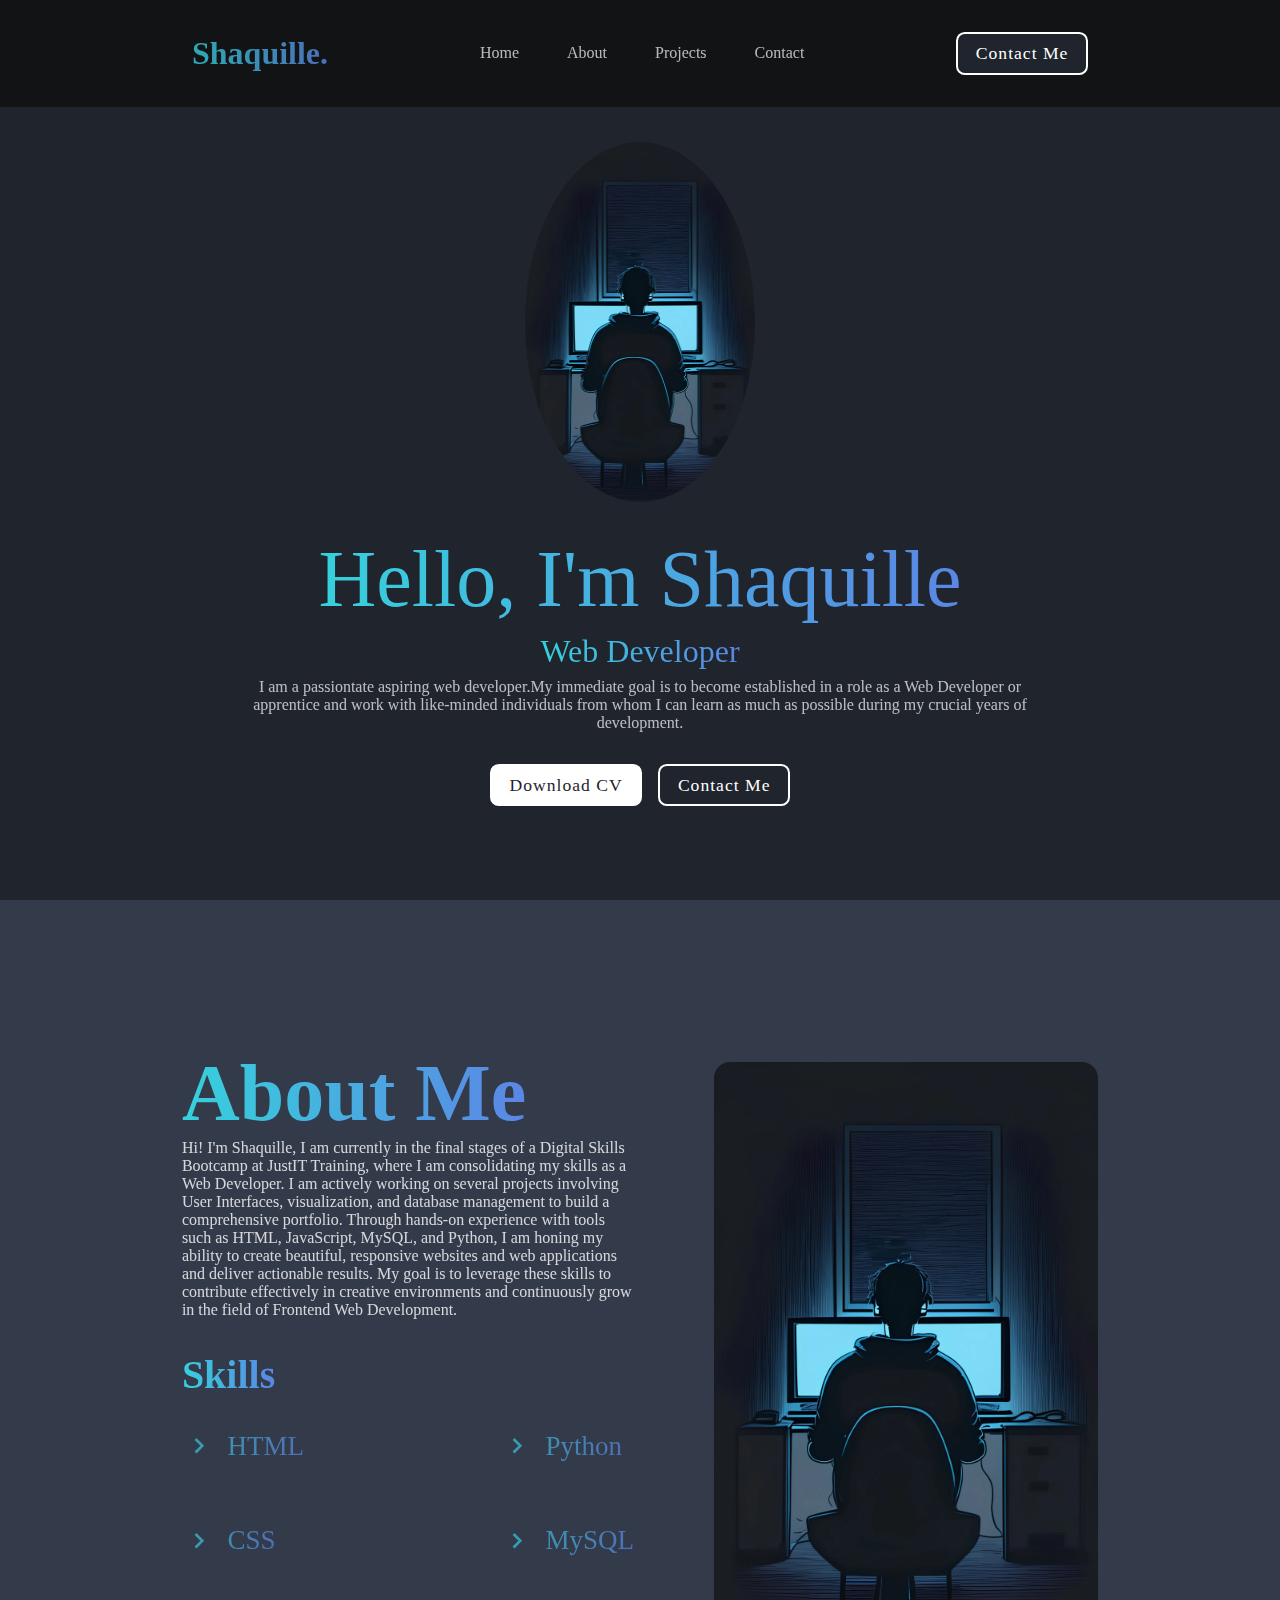
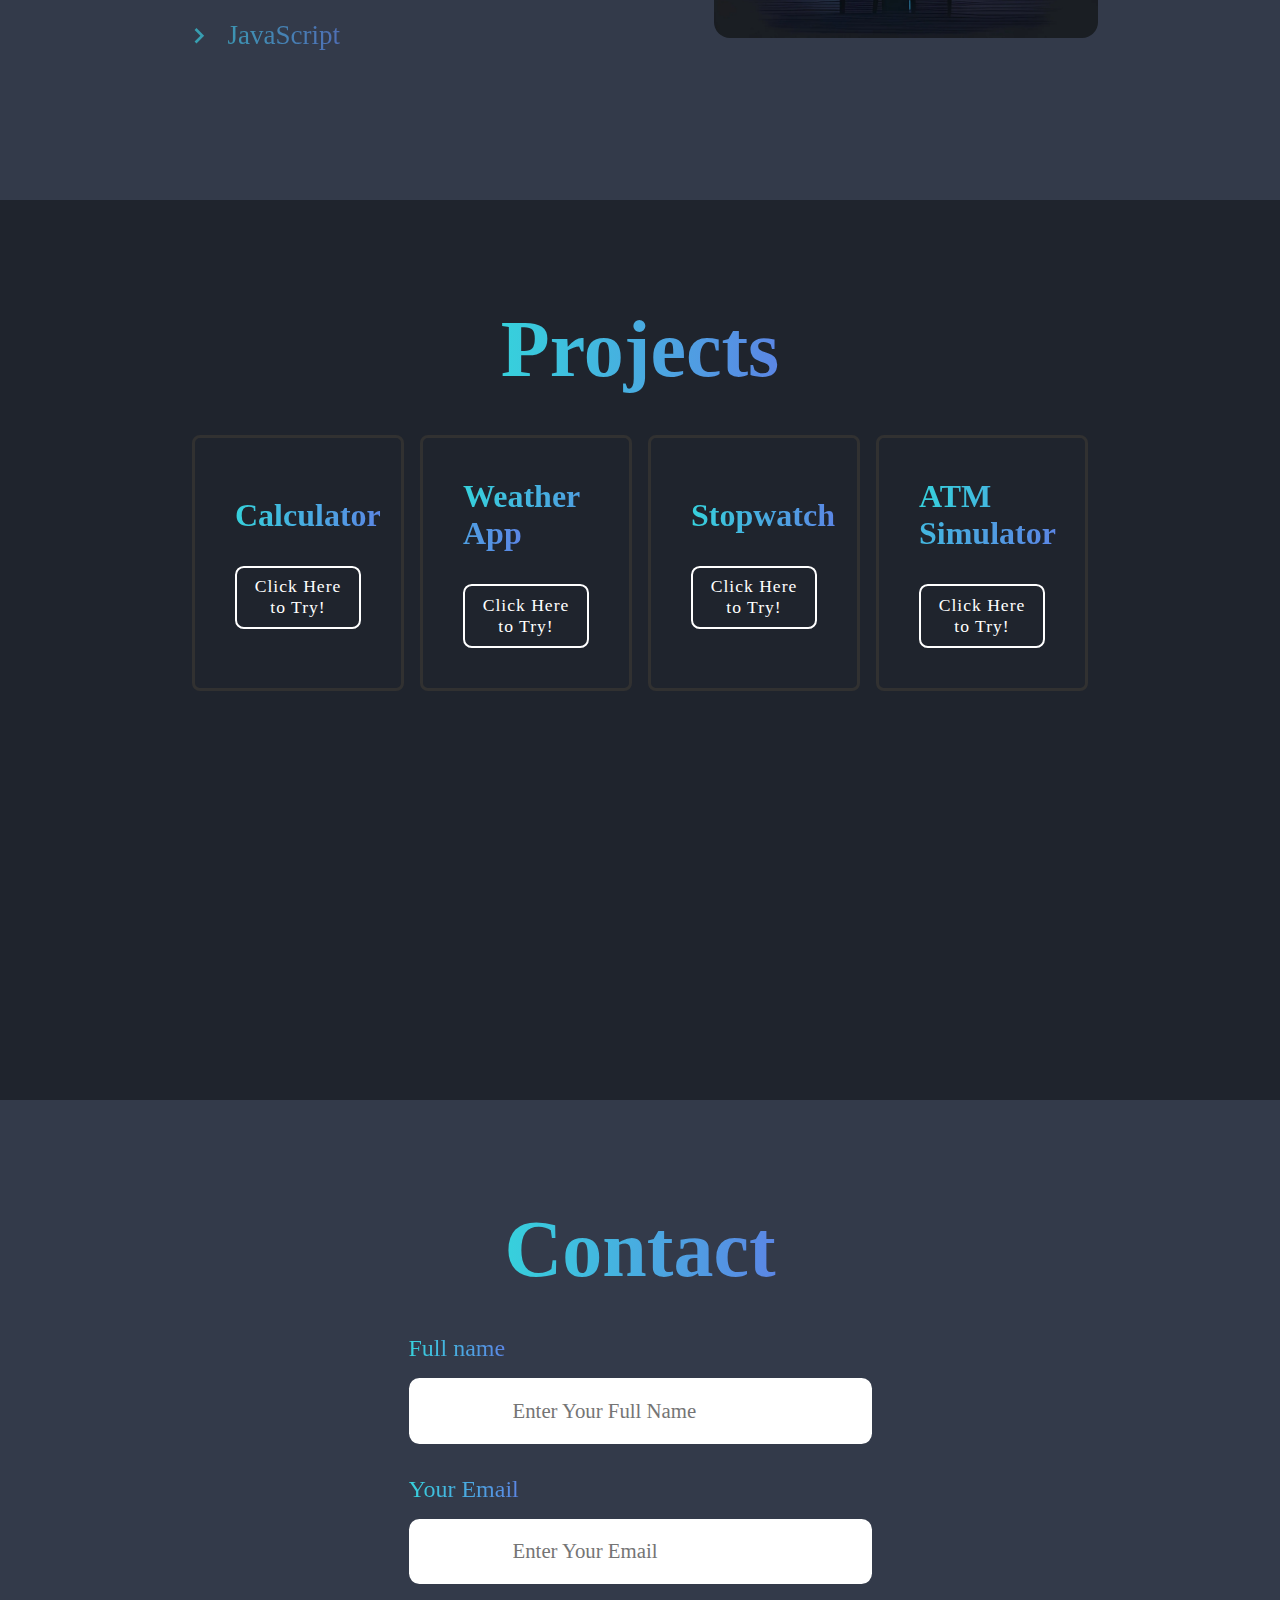
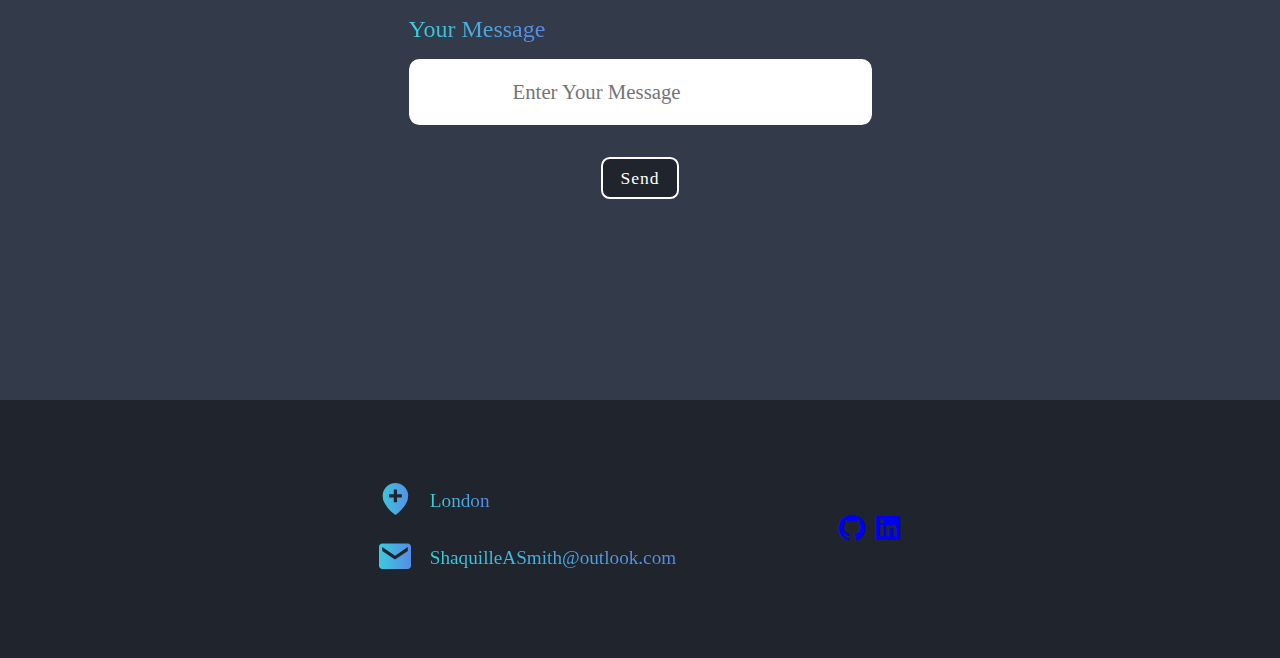
<file: index.html>
<!DOCTYPE html>
<html lang="en">
<head>
    <meta charset="UTF-8">
    <meta http-equiv="X-UA-Compatible" content="IE=edge">
    <meta name="viewport" content="width=device-width, initial-scale=1.0">
    <title>Portfolio Website</title>
    <link rel="stylesheet" href="style.css">
    <script src="script.js" defer></script>
    <link href='https://unpkg.com/boxicons@2.1.4/css/boxicons.min.css' rel='stylesheet'>
</head>
<body>
    <!-- Navigation Bar -->

    <nav>
        <a href="#" class="logo"><span>Shaquille.</span></a>

        <ul class="links">
            <a href="#home">Home</a>
            <a href="#about">About</a>
            <a href="#projects">Projects</a>
            <a href="#contact">Contact</a>
        </ul>

        <i class='bx bx-menu-alt-right' id="menu"></i>
        
        <a href="#contact" class="btn">Contact Me</a>

    </nav>
<!-- Home Section -->

    <section id="home">
        <img src="backg.webp" alt="">

        <div class="info-box">
            <h1><span>Hello, I'm Shaquille</span></h1>
            <h3><span>Web Developer</span> </h3>
            <p>I am a passiontate aspiring web developer.My immediate goal is to become established in a role as a Web Developer or apprentice and work with like-minded individuals from whom I can learn as much as possible during my crucial years of development.</p>
        </div>

        <div class="btn-box">
            <a href="CV 1.pdf" target="_blank"
            class="btn">Download CV</a>
            
            <a href="#contact" class="btn">Contact Me</a>
        </div>
    </section>

<!-- About Section  -->
    <section id="about">

        <div class="about-box">

            <div class="about-info">
                <h1><span>About Me</span></h1>
                <p>Hi! I'm Shaquille, I am currently in the final stages of a Digital Skills Bootcamp at JustIT Training, where I am consolidating my skills as a Web Developer. I am actively working on several projects involving User Interfaces, visualization, and database management to build a comprehensive portfolio. Through hands-on experience with tools such as HTML, JavaScript, MySQL, and Python, I am honing my ability to create beautiful, responsive websites and web applications and deliver actionable results. My goal is to leverage these skills to contribute effectively in creative environments and continuously grow in the field of Frontend Web Development.</p>
            </div>

            <h2><span>Skills</span></h2>

            <div class="skills">
                <ul>
                    <li>
                        <span><i class='bx bx-chevron-right' ></i> HTML</span>
                    </li>

                    <li>
                        <span><i class='bx bx-chevron-right' ></i> CSS</span>
                    </li>

                    <li>
                        <span><i class='bx bx-chevron-right' ></i> JavaScript</span>
                    </li>
                </ul>

                <ul>
                    <li>
                        <span><i class='bx bx-chevron-right' ></i> Python</span>
                    </li>

                    <li>
                        <span><i class='bx bx-chevron-right' ></i> MySQL</span>
                    </li>

                </ul>
            </div>
        </div>

        <img src="backg.webp" alt="">
    </section>
<!-- Projects Section -->

    <section id="projects">
        <h1 class="header"><span>Projects</span></h1>

        <div class="project-container">

            <div class="box">
                <h1><span>Calculator</span></h1>
                <a href="Calculator/Cal-index.html" target="_blank" rel="noopener noreferrer">
                    <button class="btn" > Click Here to Try!</button>   
                </a>
            
            </div>

            <div class="box">
                <h1><span>Weather App</span></h1>
                
                 <a href="Weather Dashboard App/index.html" target="_blank" rel="noopener noreferrer">
                    <button class="btn" > Click Here to Try!</button>   
                </a>
               
            
            </div>

            <div class="box">
                <h1><span>Stopwatch</span></h1>
                <a href="Stopwatch 2.0/index.html" target="_blank" rel="noopener noreferrer">
                    <button class="btn" > Click Here to Try!</button>
                </a>
             

            </div>

            <div class="box">
                <h1><span>ATM Simulator</span></h1>
                

                 <a href="ATM Simulator/index.html" target="_blank" rel="noopener noreferrer">
                    <button class="btn" > Click Here to Try!</button>
                </a>
            
            </div>

        </div>
    </section>

    <!-- Contact Section -->
    <section id="contact">

        <h1 class="header"><span>Contact</span></h1>

        <form  action="https://formsubmit.co/shaquilleasmith@outlook.com" method="POST">
            <div class="input-box">
                <span>Full name</span>
                <input type="text"  name="Name"  placeholder="Enter Your Full Name" required>
            </div>

            <div class="input-box">
                <span>Your Email</span>
                <input type="email" name="Email" placeholder="Enter Your Email" required>
            </div>

            <div class="input-box">
                <span>Your Message</span>
                <input type="text" name="Message" placeholder="Enter Your Message" required>
            </div>

            <button type="submit" class="btn">Send</button>
        </form>
    </section>

    <!-- Footer Section -->

    <footer>

        <div class="col-left">
           <div class="col-box">
               <span><i class='bx bxs-location-plus'></i></span>
               <span>London</span>
           </div>

           <!-- <div class="col-box">
               <span><i class='bx bxs-phone' ></i></span>
              
           </div> -->

           <div class="col-box">
               <span><i class='bx bxs-envelope' ></i></span>
               <span>ShaquilleASmith@outlook.com</span>
           </div>
        </div>
        <div class="col-right">
          
           <div class="social-icons">
            <a href="https://github.com/SmithNova333/"><i class='bx bxl-github'></i></a>
            <a href="https://www.linkedin.com/in/shaquille-smith-a78a02195" target="_blank"> <i class='bx bxl-linkedin-square'></i></a>
           
           </div>
        </div>
        
    </footer>



</body>
</html>
</file>
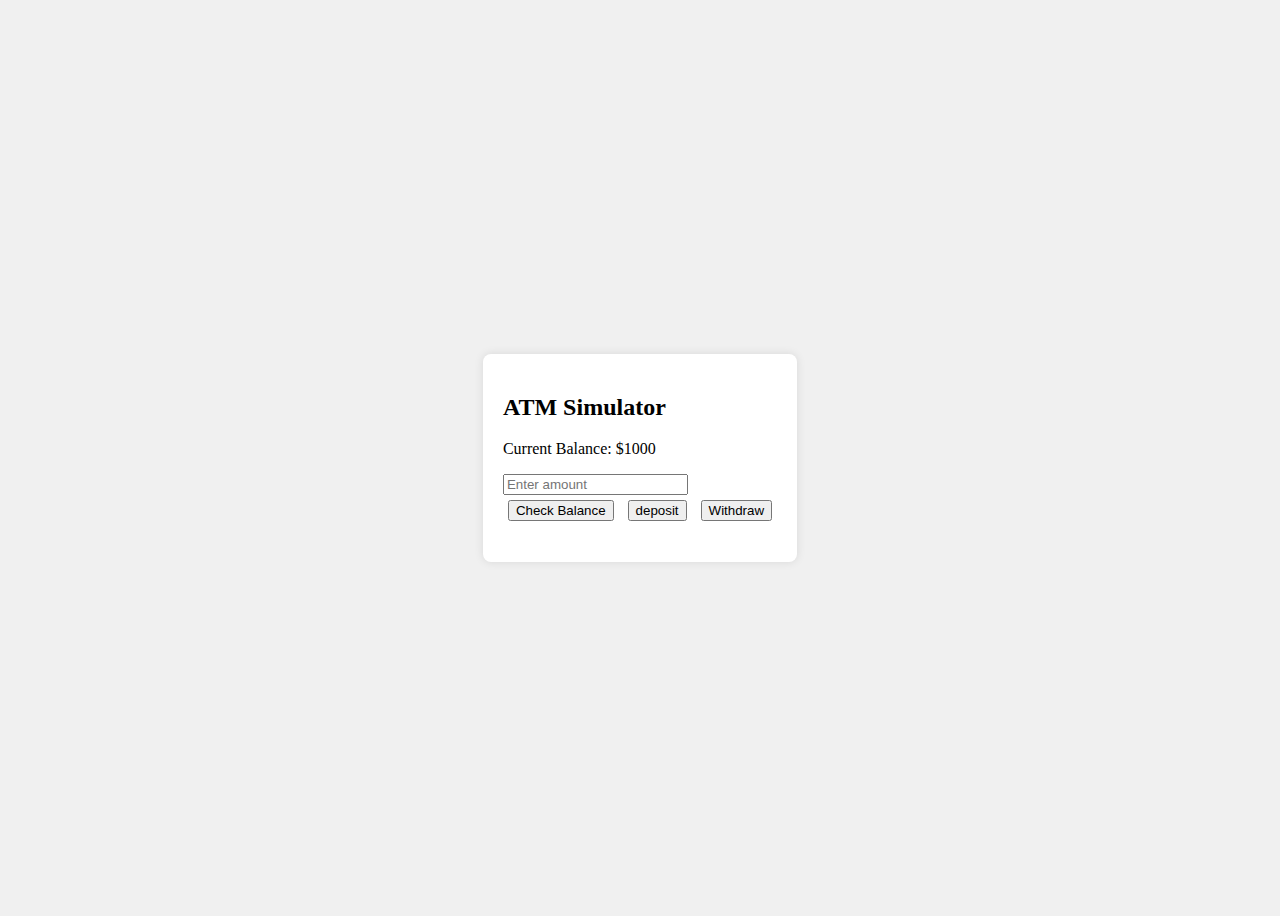
<file: ATM Simulator/index.html>
<!DOCTYPE html>
<html lang="en">
<head>
    <meta charset="UTF-8">
    <meta http-equiv="X-UA-Compatible" content="IE=edge">
    <meta name="viewport" content="width=device-width, initial-scale=1.0">
   <script src="script.js" defer></script>
    <title>ATM</title>
    <link rel="stylesheet" href="style.css">
</head>
<body>
    
<div class="atm">
    <h2>ATM Simulator</h2>
    <p>Current Balance: $<span id= "balance">1000</span></p>

    <input type="number" id="amount" placeholder="Enter amount">

        <div>
            <button id="check-balance">Check Balance</button>
            <button id="deposit">deposit</button>
            <button id="withdraw">Withdraw</button>

     </div>

     <p id="message"></p>


</div>





</body>
</html>
</file>
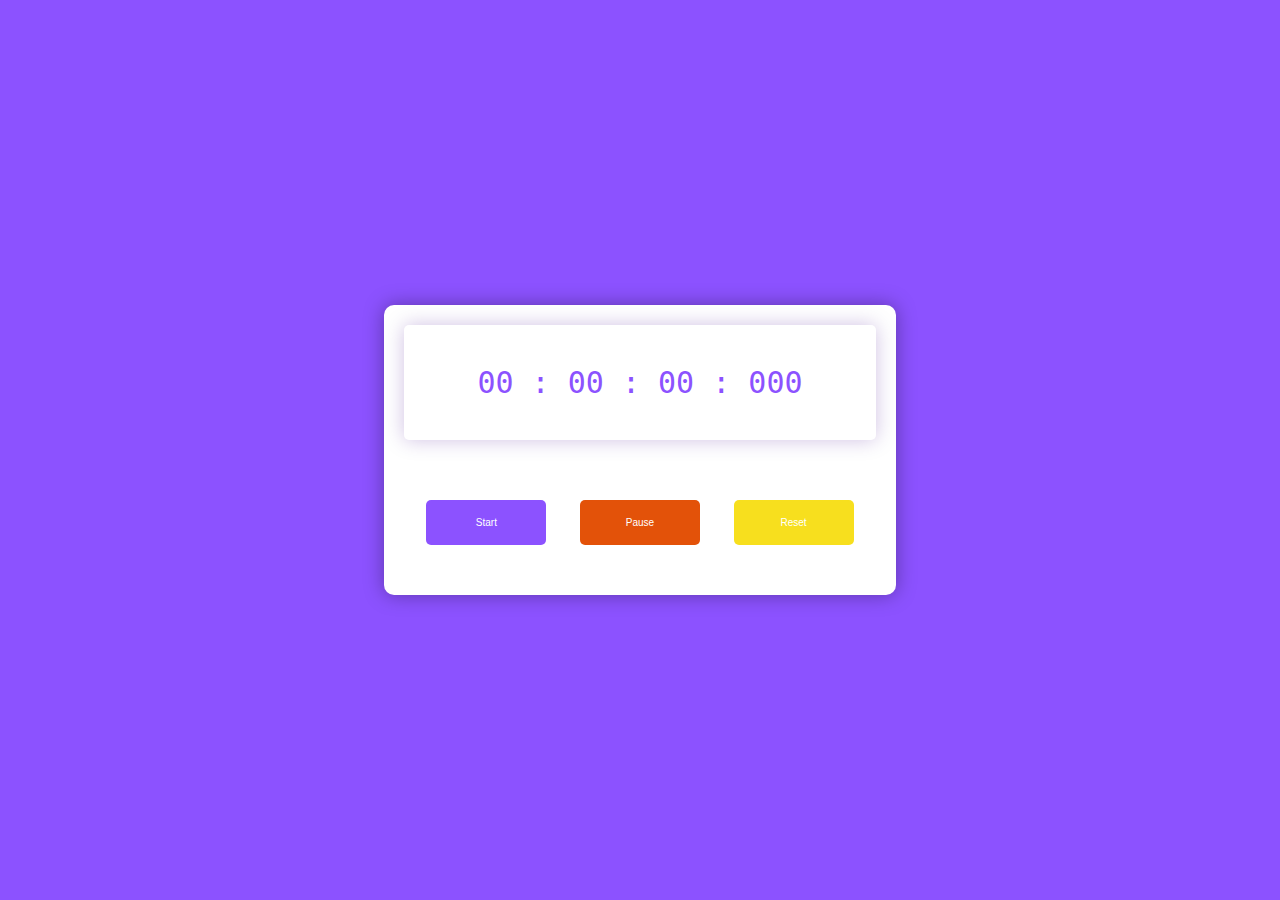
<file: Stopwatch 2.0/index.html>
<!DOCTYPE html>
<html lang="en">
<head>
    <meta charset="UTF-8">
    <meta http-equiv="X-UA-Compatible" content="IE=edge">
    <meta name="viewport" content="width=device-width, initial-scale=1.0">
   <script src="script.js" defer></script>
    <title>Stopwatch</title>
    <link rel="stylesheet" href="style.css">
</head>
<body>
    <div class="container">
        <div class="timer-display">
            00 : 00 : 00 : 000
        </div>
        <div class="buttons">
            <button id="start-timer">Start</button>
            <button id="pause-timer">Pause</button>
            <button id="reset-timer">Reset</button>
        </div>
    </div>
    
</body>
</html>
</file>
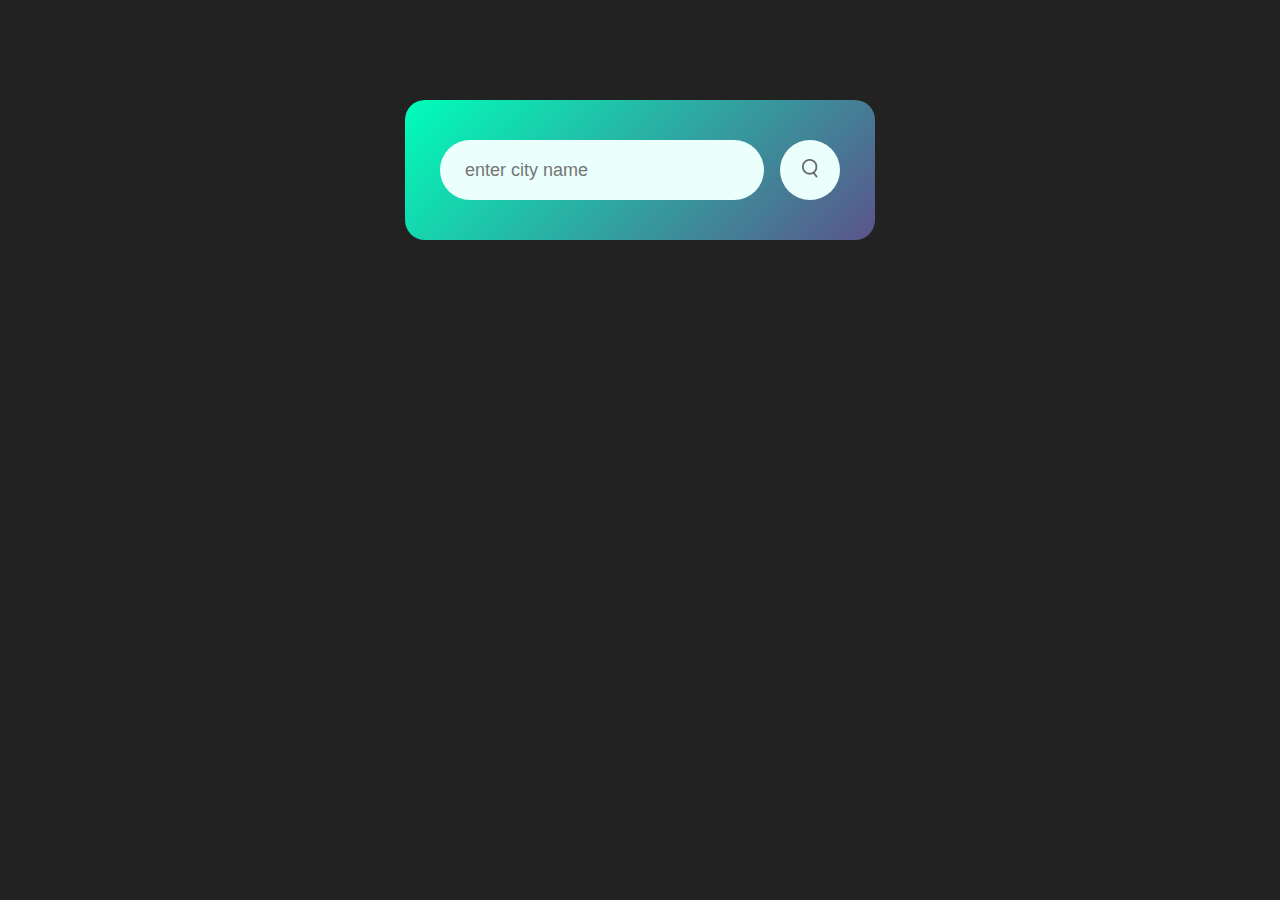
<file: Weather Dashboard App/index.html>
<!DOCTYPE html>
<html lang="en">
<head>
    <meta charset="UTF-8">
    <meta http-equiv="X-UA-Compatible" content="IE=edge">
    <meta name="viewport" content="width=device-width, initial-scale=1.0">
   <script src="script.js" defer></script>
    <title>Weather DashBoard</title>
    <link rel="stylesheet" href="style.css">
</head>
<body>
   
     <div class="card">
        <div class="search">
            <input type="text" placeholder="enter city name" spellcheck="false">
            <button><img src="images/search.png"></button>
        </div> 
        <div class="error">
            <p>Invaild City name</p>
        </div>
        <div class="weather">
            <img src="images/rain.png" class="weather-icon">
            <h1 class="temp">22°C</h1>
            <h2 class="city">Say what</h2>
            <div class="details">
                <div class="col">
                    <img src="images/humidity.png">
                    <div>
                        <p class="humidity">50%</p>
                        <p>Humidity</p>
                    </div>
                </div>
                <div class="col">
                    <img src="images/wind.png">
                    <div>
                        <p class="wind">15 km/h</p>
                        <p>Wind Speed</p>
                    </div>
                </div>
            </div>
        </div>
</div>

</body>
</html>
</file>
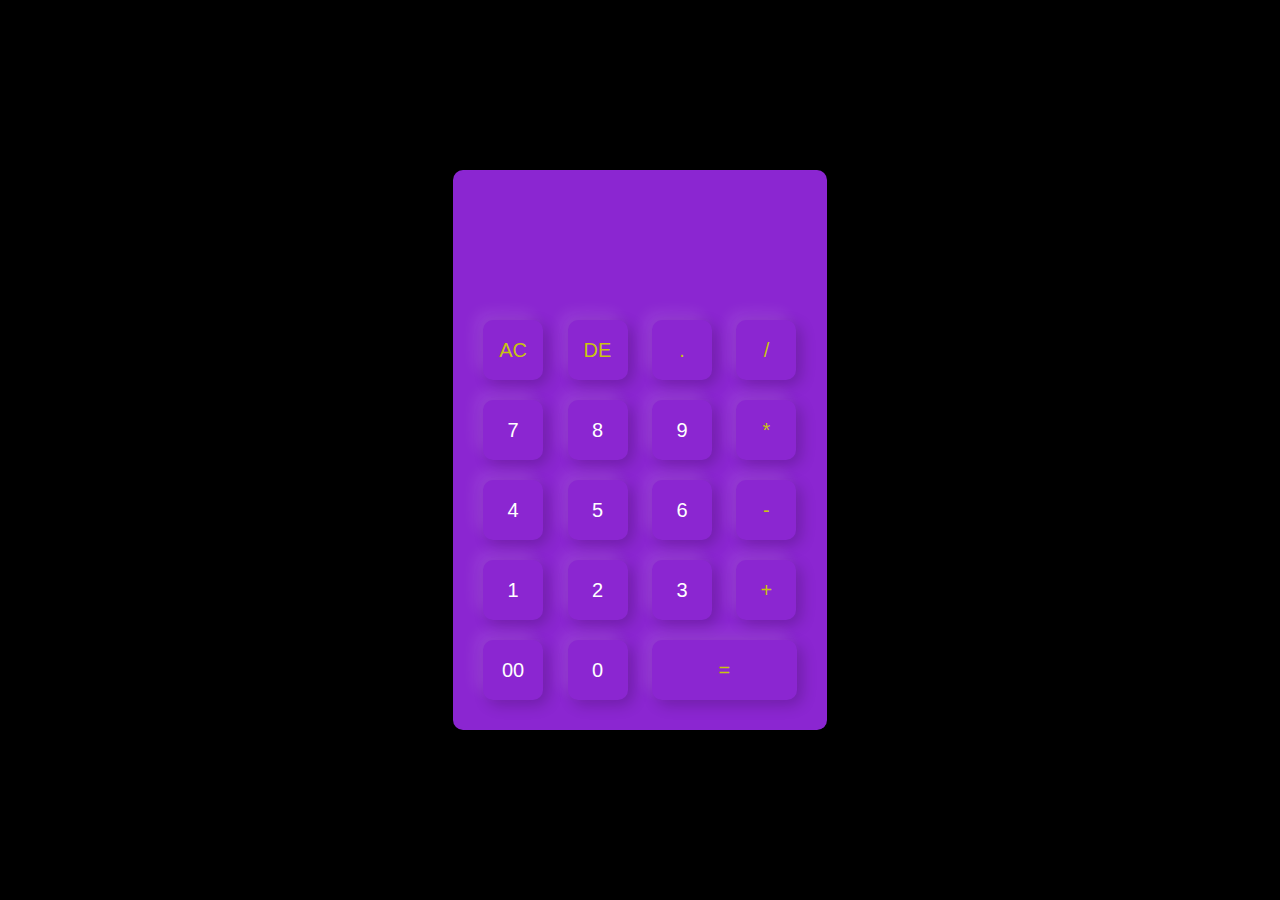
<file: Calculator/Cal-index.html>
<!DOCTYPE html>
<html lang="en">
<head>
    <meta charset="UTF-8">
    <meta http-equiv="X-UA-Compatible" content="IE=edge">
    <meta name="viewport" content="width=device-width, initial-scale=1.0">
    <title>Calculator</title>
   <link rel="stylesheet" href="style.css">
</head>
<body>

   
    <div class="container">
        <div class="calculator">
            <form >
            <div class="display">
                <input type="text" name="display">
            </div>
            <div>
                <input type="button" value ="AC" onclick="display.value = '' " class="operator">
                <input type="button" value ="DE" onclick="display.value = display.value.toString().slice(0,-1)" class="operator">
                <input type="button" value ="." onclick="display.value = '.' " class="operator">
                <input type="button" value ="/" onclick="display.value = '/' " class="operator">
            </div>
            <div>
                <input type="button" value ="7" onclick="display.value += '7' ">
                <input type="button" value ="8" onclick="display.value += '8' ">
                <input type="button" value ="9" onclick="display.value += '9' ">
                <input type="button" value ="*" onclick="display.value += '*' " class="operator">
            </div>
            <div>
                <input type="button" value ="4" onclick="display.value += '4' ">
                <input type="button" value ="5" onclick="display.value += '5' ">
                <input type="button" value ="6" onclick="display.value += '6' ">
                <input type="button" value ="-" onclick="display.value += '-' "class="operator">
            </div>
            <div>
                <input type="button" value ="1" onclick="display.value += '1' ">
                <input type="button" value ="2" onclick="display.value += '2' ">
                <input type="button" value ="3" onclick="display.value += '3' ">
                <input type="button" value ="+" onclick="display.value += '+' "class="operator">
            </div>
            <div>
                <input type="button" value ="00" onclick="display.value += '00' ">
                <input type="button" value ="0" onclick="display.value += '0' ">
                <input type="button" value ="=" onclick="display.value = eval(display.value)" class="equal operator" >
                
            </div>
            </form>
        </div>
    </div>
</body>
</html>
</file>
<file: style.css>
*{
    margin: 0;
    padding: 0;
    box-sizing: border-box;
    text-decoration: none;
    list-style: none;
    scroll-behavior: smooth;
    font-family: 'Poppins'; 
}

:root{
     --background: #1f242d;
     --second-background: #333a4a;
}

body{
    min-height: 100vh;
    background-color: var(--background);
}

nav{
    position: fixed;
    top: 0;
    width: 100%;
    padding: 2em 15%;
    display: flex;
    align-items: center;
    justify-content: space-between;
    background-color: rgba(15, 15, 15, 0.8);
    backdrop-filter: blur(10px);
    z-index: 1000;
}
ul{
    display: flex;
    align-items: center;
    gap: 3em;
}
nav ul a{
    color: white;
    opacity: 0.7;
    transition: 0.2s ease-in-out;
}
nav ul a:hover{
    opacity: 1;
}
.logo{
    font-size: 2em;
    color: white;
    font-weight: 800;
    opacity: 0.8;
    transition: 0.2 ease-in-out;
}
.logo:hover{
    opacity: 1;
}
.btn{
    background-color: #1f242d;
    padding: 0.5em 1em;
    color: white;
    font-weight: 500;
    letter-spacing: 1px;
    border-radius: 0.5em;
    font-size: 1.1em;
    border: 2px solid white;
    cursor: pointer;
    transition: 0.3s ease-in-out;
}
.btn:hover{
    background-color: white;
    color: var(--background);
}


#menu{
    color: white;
    font-size: 3em;
    display: none;
}

section{
    min-height: 100vh;
    padding: 5% 15%;
}
#home{
    display: flex;
    flex-direction: column;
    align-items: center;
    justify-content: center;
    gap: 2em;
    color: white;
}
#home img{
    width: 18vw;
    height: 40vh;
    border-radius: 50%;
    margin-top: 3em;
}
.info-box{
    display: flex;
    flex-direction: column;
    text-align: center;
    gap: 0.5em;
    max-width: 800px;
}
.info-box h1{
    font-size: 5em;
    font-weight: 500;
}
.info-box h3{
    font-size: 2em;
    font-weight: 400;
}
.info-box p{
    opacity: 0.7;
}
.btn-box{
    display: flex;
    gap: 1em;
}
.btn-box .btn:nth-last-of-type(2){
    background-color: white;
    color: var(--background);
}
.btn-box .btn:nth-last-of-type(2):hover{
    background-color: var(--background);
    color: white;
}




/* Scroll Style */
::-webkit-scrollbar{
    width: 20px;
    background-color: var(--background);
}
::-webkit-scrollbar-thumb{
    background: linear-gradient(to bottom, #36d1dc, #5b86e5) ;
}
#about{
    background-color: var(--second-background);
    display: flex;
    align-items: center;
    justify-content: center;
    gap: 5em;
}
#about img{
    width: 30vw;
    /* height: 40vh; */
    border-radius: 1em;
}
.about-box{
    display: flex;
    flex-direction: column;
    text-align: left;
    gap: 2em;

}
span{
    background: linear-gradient(to right, #36d1dc, #5b86e5) ;
    background-clip: text;
    color: transparent;

}
.about-box h1{
    font-size: 5em;
}
.about-box p{
    color: white;
    opacity: 0.8;
}
.skills{
    display: flex;
    text-align: left;
    gap: 10em;
}
.skills ul{
    font-size: 1.3em;
    font-weight: 500;
    display: flex;
    flex-direction: column;
    color: white;
    opacity: 0.7;
    align-items: baseline;
    
}  
.skills ul li span{
    display: flex;
    align-items: center;
    gap: 0.5em;
    font-size: 1.3em;
    transition: 0.3s ease-in-out;
}
.skills ul li span:hover{
    transform: translateX(10px);
}
.skills ul li i{
    font-size: 1.2em;
}
.about-box h2{
    font-size: 2.5em;
}

/* Project styling */
#projects{
    background-color: var(--background);
}
.header{
    text-align: center;
    font-size: 5em;
    margin: 0.5em 0;
}
.project-container{
    display: grid;
    grid-template-columns: repeat(auto-fit,minmax(200px, 1fr));
    gap: 1em;
}
.box{
    border: 3px solid rgb(49, 49, 49);
    border-radius: 0.5em;
    display: flex;
    flex-direction: column;
    justify-content: center;
    overflow: hidden;
    object-fit: cover;
    padding: 2.5em;
    gap: 2em;
    color: white;
    cursor: pointer;
    transition: 0.3s ease-in-out;
}
.box:hover{
    border: 3px solid rgb(100, 100, 100);
}
.box p{
    opacity: 0.8;
}
.box h1{
    font-size: 2em;
}

.box img{
    min-width: 25px;
    border-radius: 0.5em;
}

/* Contact Styleing */

#contact{
    background-color: var(--second-background);
}
form{
    display: flex;
    flex-direction: column;
    align-items: center;
    justify-content: center;
    gap: 2em;
}
form .input-box{
    display: flex;
    flex-direction: column;
    align-items: baseline;
    gap: 1em;
}
.input-box span{
    font-size: 1.5em;
}
form input{
    font-size: 1.3em;
    padding: 1em 5em;
    border-radius: 0.5em;
    border: none;
    outline: none;
}
form input:focus{
    background: rgb(229, 229, 229);
}

/* Footer */

footer{
    display: flex;
    align-items: center;
    justify-content: center;
    gap: 10em;
    bottom: 0;
    background-color: #1f242d;
    width: 100%;
    padding: 5em 15%;

}

.col-left{
    display: flex;
    flex-direction: column;
    gap: 1em;
}

.col-box{
    display: flex;
    align-items: center;
    gap: 1em;
}

.col-box i{
    font-size: 2em;
}

.col-box span{
    font-size: 1.2em;
}

.col-right{
    display: flex;
    flex-direction: column;
    gap: 1em;
    color: white;
    max-width: 500px;
}

.col-right span{
    font-size: 1.3em;
}

.col-box .social-icons{
    display: flex;
    align-items: baseline;
    justify-content: left;
    gap: 1em;
}

.col-right .social-icons i{
    font-size: 2em;
    transition: 0.2s ease-in-out;
    cursor: pointer;
}

.social-icons i:hover{
   color: #36d1dc ;
}



/* Responsive */
@media(max-width:968px){
    section{
        padding: 8em 15%;
    }
    nav .btn{
        display: none;
    }
    #menu{
        display: block;
    }
    .links{
        position: absolute;
        top: 100%;
        right: 0;
        width: 100%;
        padding: 1em 3em;
        color: white;
        display: flex;
        flex-direction: column;
        align-items: center;
        background: rgba(0, 0, 0, 0.9);
        display: none;
    }
    .links a{
        margin: 2em 0;
        display: block;
        font-size: 1.5em;
        color: white;
    }
    .links.active{
        display: block;
    }

    #home h1{
        font-size: 4em;
    }
    #home h3{
        font-size: 2em;
    }
    #home img{
     width: 24vw;
    }
    #about{
        flex-direction: column;
    }
    #about img{
        width: 32vw;
    }
    #about h1{
        font-size: 3em;
    }
    #about ul{
        font-size: 1em;
    }
}
@media(max-width:768px){
    #home h1{
        font-size: 2.5em;
    }
    #home h3{
        font-size: 1.5em;
    }
    #home img{
     width: 32vw;
    }

    #about .skills{
        gap: 3em;

    }
    #projects .header{
        font-size: 3em;
    }

    #contact .header{
        font-size: 3em;
    }
    #contact .input-box span{
        font-size: 1.2em;
    }
    .input-box input{
        padding: 0.5em 1em;
    }
}
</file>
<file: ATM Simulator/style.css>
body{
    font-family: Ariel sans-serif;
    display:flex;
    justify-content: center;
    align-items: center;
    height: 100vh;
    background-color: #f0f0f0;

}

.atm{
    background-color: #fff;
    padding: 20px;
    border-radius: 8px;
    box-shadow: 0 0 10px rgba(0,0,0,0.1);

}

button{
    margin: 5px;
}
</file>
<file: Stopwatch 2.0/style.css>
*,
*::before,
*::after{
    padding: 0;
    margin: 0;
    box-sizing: border-box;
}

body{
    background: #8c52ff;
}

.container {
    background-color: #fff;
    width: 40%;
    min-width: 500px;
    position: absolute;
    transform: translate(-50%, -50%);
    top: 50%;
    left: 50%;
    padding: 20px 0;
    padding-bottom: 50px;
    border-radius: 10px;
    box-shadow: 0 0 20px rgba(0, 0, 0, 0.338);

}

.timer-display{
    position: relative;
    width: 92%;
    background: #fff;
    left: 4%;
    font-family: 'Roboto mono', monospace;
    color: #8c52ff;
    font-size: 30px;
    padding: 40px;
    display: flex;
    align-items: center;
    justify-content: space-around;
    border-radius: 5px;
    box-shadow: 0 0 20px rgba(65, 5, 145, 0.25);
}

.buttons{
    width: 90%;
    margin: 60px auto 0 auto;
    display: flex;
    justify-content: space-around;
}

.buttons button{
    width: 120px;
    height: 45px;
    background-color: #8c52ff;
    color: #fff;
    border: none;
    font-family: 'Poppins', sans-serif;
    font-size: 10px;
    border-radius: 5px;
    cursor: pointer;
    outline: none;
}

.buttons button:nth-last-child(2){
    background-color: #e35209;
}

.buttons button:nth-last-child(1){
    background-color: #f7df1e;
}

.buttons button:hover{
    box-shadow: 0 0 20px rgba(0, 0, 0, 0.25);
}
</file>
<file: Weather Dashboard App/style.css>
*{
    margin: 0;
    padding: 0;
    font-family: 'Poppins', sans-serif;
    box-sizing: border-box;
}

body{
    background: #222;
}
.card{
    width: 90%;
    max-width: 470px;
    background: linear-gradient(135deg, #00feba, #5b548a);
    color: #fff;
    margin: 100px auto 0;
    border-radius: 20px;
    padding: 40px 35px;
    text-align: center;
}
.search{
    width: 100%;
    display: flex;
    align-items: center;
    justify-content: space-between;
}

.search input{
    border: 0;
    outline: 0;
    background: #ebfffc;
    color: #555;
    padding: 10px 25px;
    height: 60px;
    border-radius: 30px;
    flex: 1;
    margin-right: 16px;
    font-size: 18px;
}

.search button{
    border: 0;
    outline: 0;
    background: #ebfffc;
    border-radius: 50%;
    width: 60px;
    height: 60px;
    cursor: pointer;

}

.search button img{
    width: 16px;
}
.weather-icon{
    width: 170px;
    margin-top: 30px;
}
.weather h1{
    font-size: 80px;
    font-weight: 500;
}
.weather h2{
    font-size: 45px;
    font-weight: 400;
    margin-top: -10px;
}
.details{
    display: flex;
    align-items: center;
    justify-content: space-between;
    padding: 0 20px;
    margin-top: 50px;

}
.col{
    display: flex;
    align-items: center;
    text-align: left;
}
.col img{
    width: 40px;
    margin-right: 10px;
}
.humidity, .wind{
    font-size: 28px;
    margin-top: -6px;
}

.weather{
    display: none;
}

.error{
    text-align: left;
    margin-left: 10px;
    font-size: 14px;
    margin-top: 10px;
    display: none;
}
</file>
<file: Calculator/style.css>
*{
    margin: 0;
    padding: 0;
    font-family: 'Poppins', sans-serif;
    box-sizing: border-box;
}

.container{
    width: 100%;
    height: 100vh;
    background: black;
    display: flex;
    align-items: center;
    justify-content: center;

} 

.calculator{
    background: #8B26D1;
    padding: 20px;
    border-radius: 10px;

}

.calculator form input{
    border: 0;
    outline: 0;
    width: 60px;
    height: 60px;
    border-radius: 10px;
    box-shadow: -8px  -8px 15px rgba(255, 255, 255, 0.1), 5px  5px 15px rgba(0, 0, 0, 0.2);
    background: transparent;
    font-size: 20px;
    color: #fff;
    cursor: pointer;
    margin: 10px;
}

form .display{
    display: flex;
    justify-content: flex-end;
    margin: 20px 0;

}
form .display input{
    text-align: right;
    flex: 1;
    font-size: 45px;
    box-shadow: none;
}
form input.equal{
    width: 145px;
}

form input.operator{
    color: #C9C50F;
}
</file>
